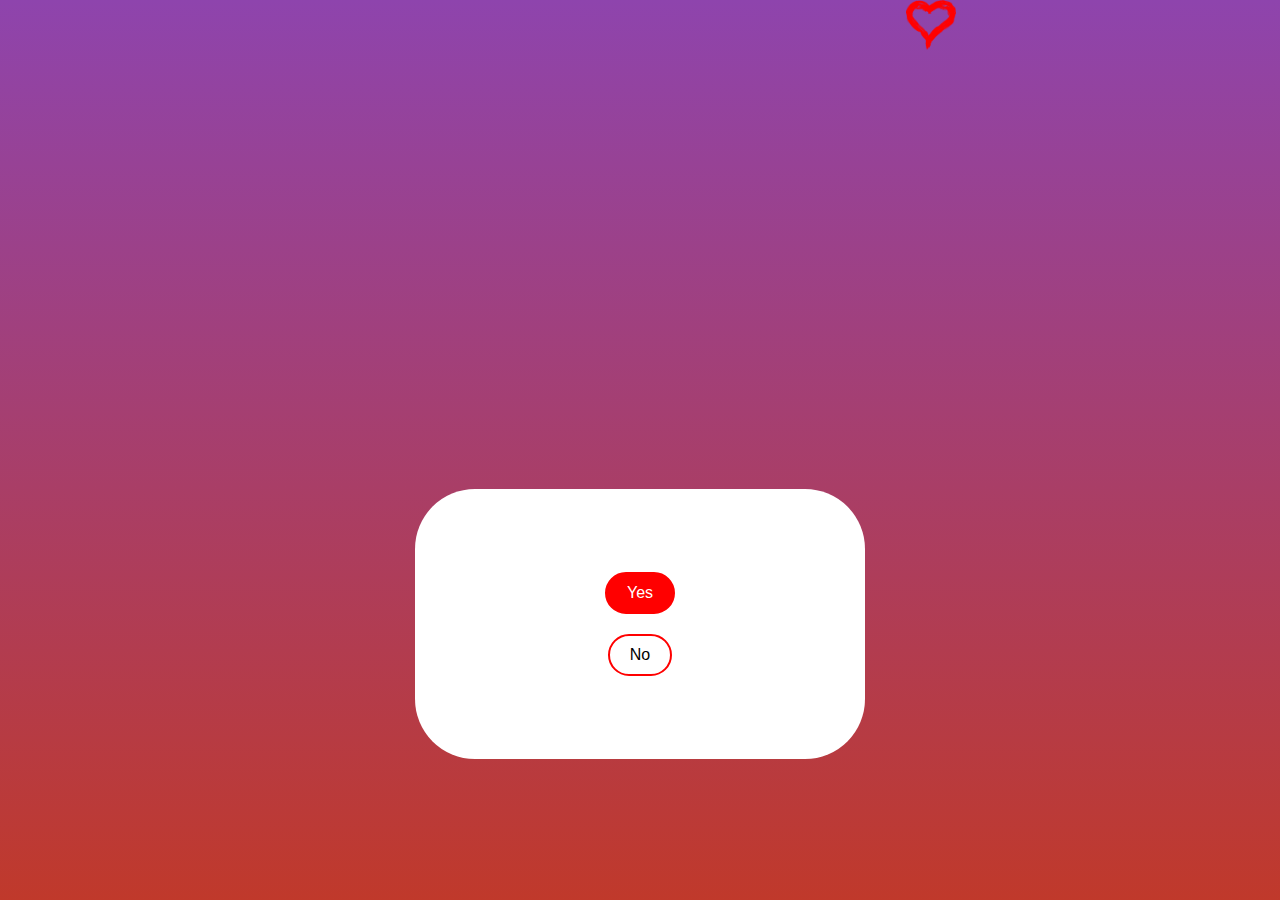
<file: index.html>
<!DOCTYPE html>
<html lang="en">
<head>
    <meta charset="UTF-8">
    <meta name="viewport" content="width=device-width, initial-scale=1.0">
    <title>Dinner Date</title>
    <link href="https://fonts.googleapis.com/css2?family=Lobster&display=swap" rel="stylesheet">
    <link rel="stylesheet" href="style.css">
</head>
<body>
    <img src="./images/date.png" alt="date" id="header-image">
    <p id="date-text">Will you be my Valentine's date?</p>
    <div id="wrapper">
        <a href="main2.html">
            <button id="yes-btn">Yes</button>
        </a>
        <button id="no-btn">No</button>
    </div>
    <script src="function.js"></script>
</body>
</html>
</file>
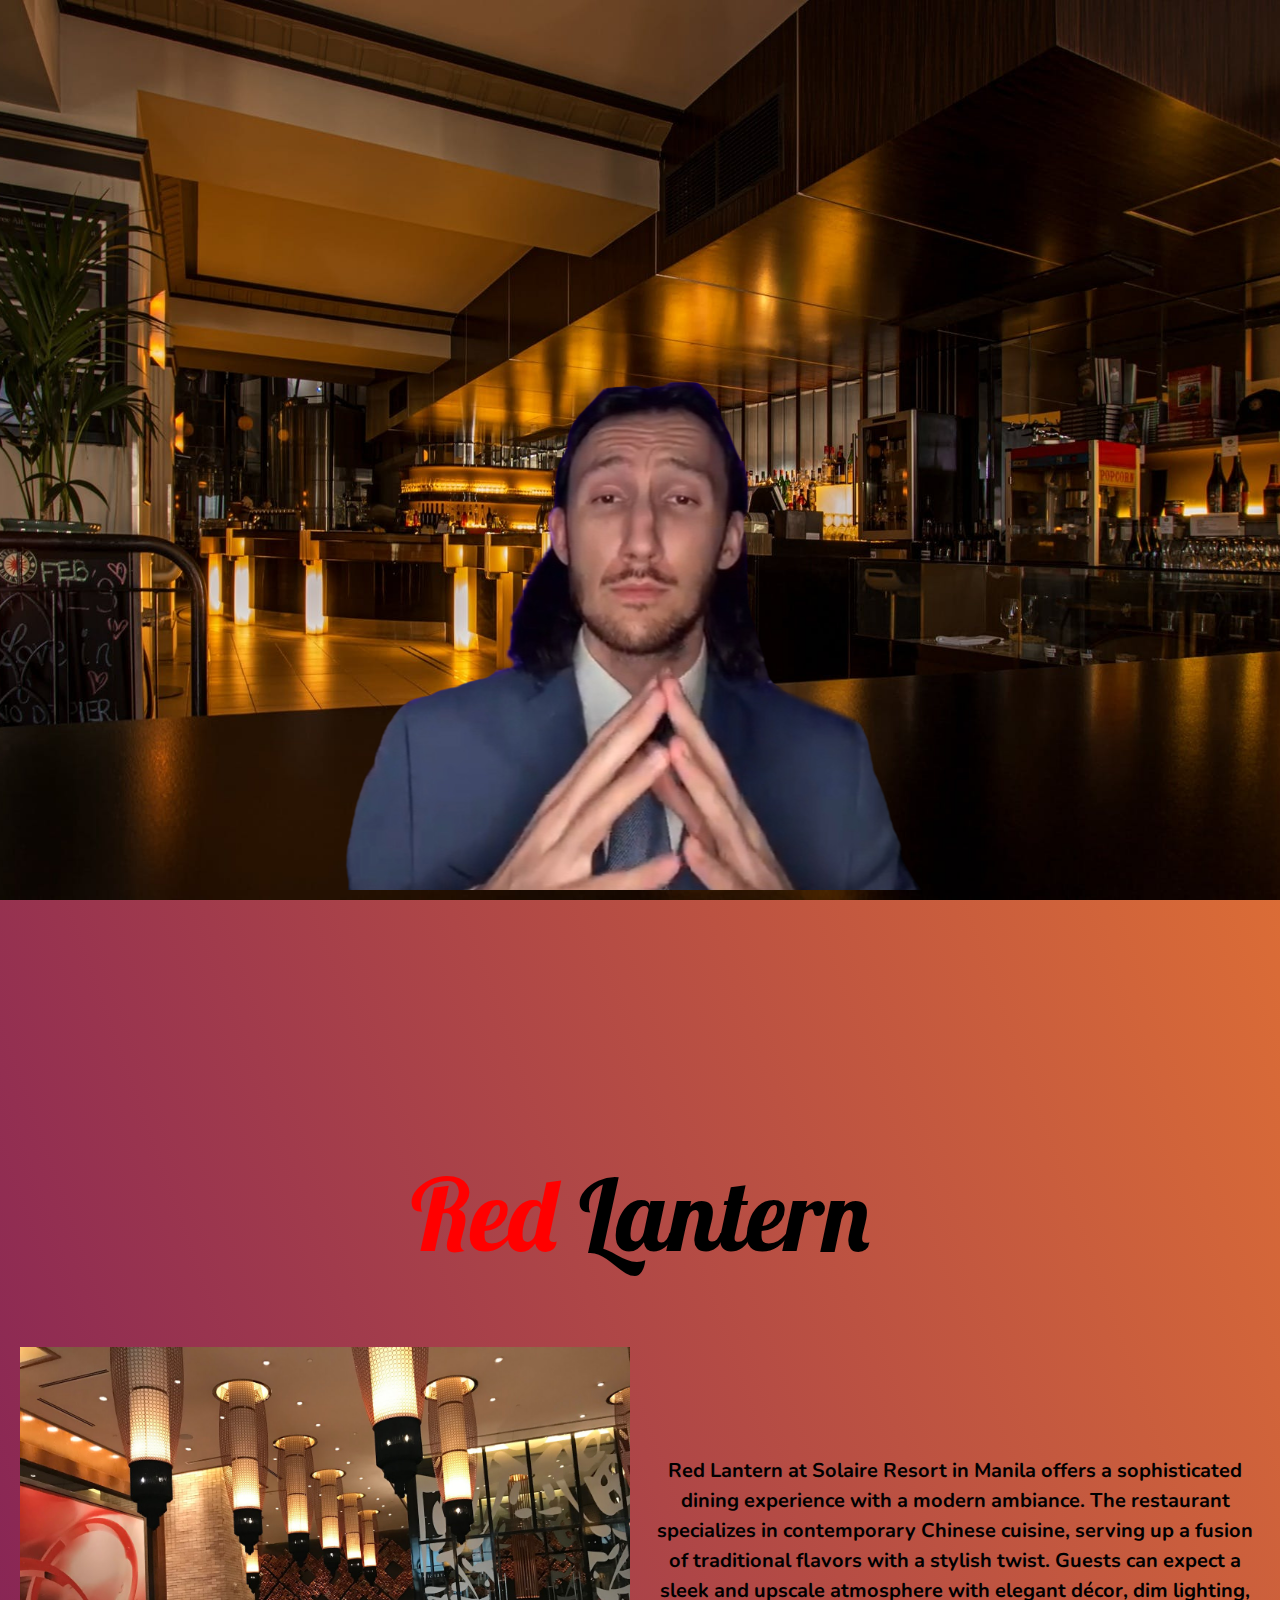
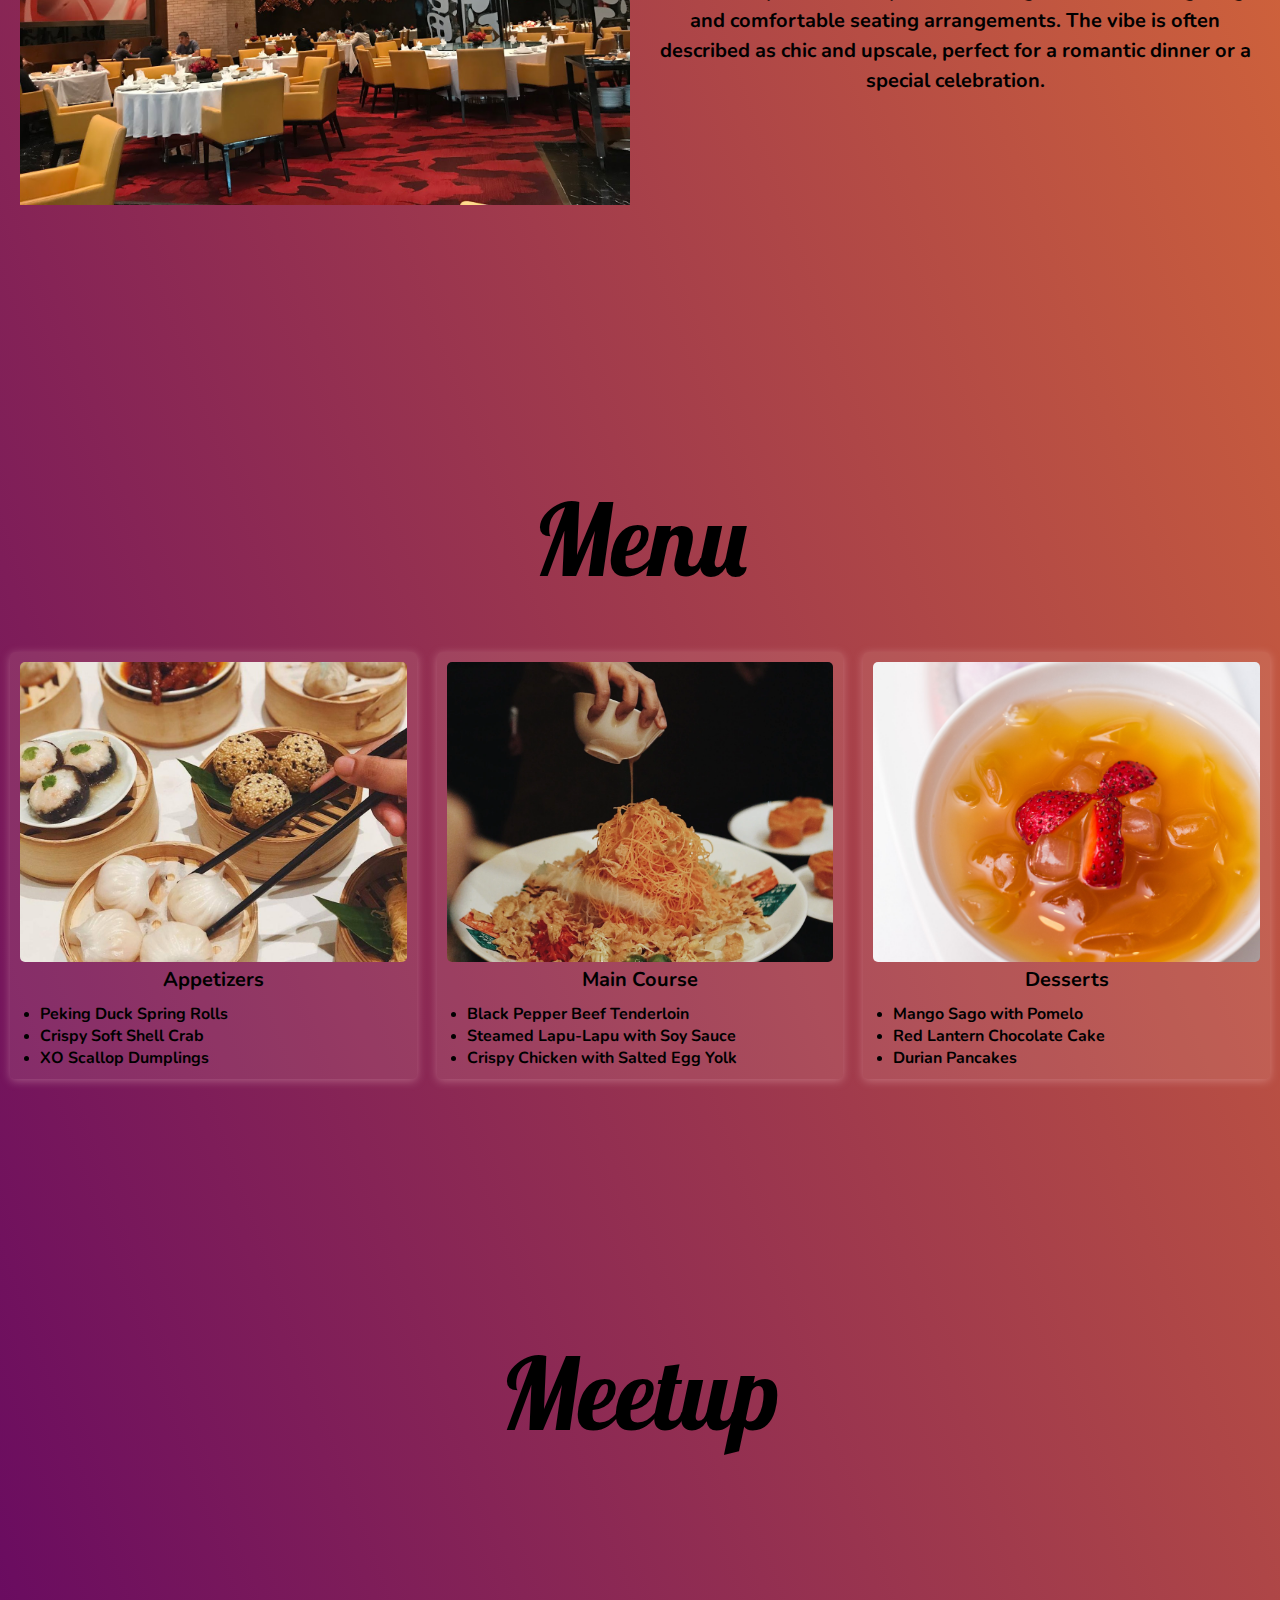
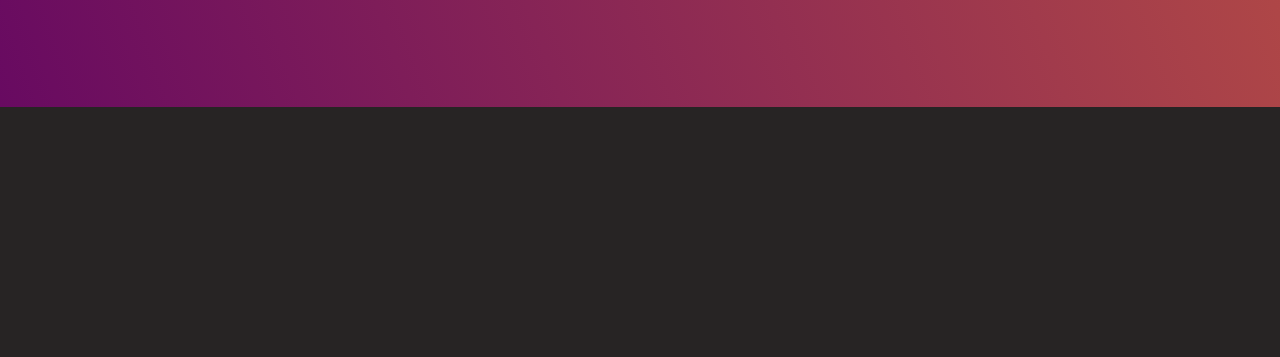
<file: main2.html>
<!DOCTYPE html>
<html lang="en">
<head>
    <meta charset="UTF-8">
    <meta name="viewport" content="width=device-width, initial-scale=1.0">
    <link rel="stylesheet" href="https://fonts.googleapis.com/css2?family=Lobster&display=swap">
    <link rel="stylesheet" href="https://fonts.googleapis.com/css2?family=Nunito&display=swap" >
    <title>Dinner Date</title>
    <link rel="stylesheet" href="style2.css">
</head>
<body>
    <!-- First Part -->
    <div class="wrapper">
        <img src="./images/bg_main2.jpg" alt="mainbg" id="bg">
        <p id="top_left">I received:
            <br>Your Confirmation
        </p>
        <p id="top_right">You received:
            <br>Dinner Date
        </p>
        <img src="./images/trade.png" alt="tradeimg" id="trade">
    </div>

    <!-- Second Part -->
    <p class="padding"></p>
    <p class="restaurant_name"><span class="red-word">Red</span> Lantern</p>
    <div class="content-wrapper">
        <img src="./images/red_lantern_1.JPG" alt="diningArea" id="dining_Area">
        <p class="advertisement"> Red Lantern at Solaire Resort in Manila offers a sophisticated dining experience with a modern ambiance. The restaurant specializes in contemporary Chinese cuisine, serving up a fusion of traditional flavors with a stylish twist. Guests can expect a sleek and upscale atmosphere with elegant décor, dim lighting, and comfortable seating arrangements. The vibe is often described as chic and upscale, perfect for a romantic dinner or a special celebration.</p>
    </div>

    <!-- Third Part -->
    <p class="padding"></p>
    <p class="menuList">Menu</p>
    <div class="card-container">
        <div class="card">
            <img src="./images/appetizer.jpg" alt="Card Image 1">
            <p align="center" class="title">Appetizers</p>
            <ul>
                <li><p>Peking Duck Spring Rolls</p></li>
                <li><p>Crispy Soft Shell Crab</p></li>
                <li><p>XO Scallop Dumplings</p></li>
            </ul>
        </div>
        <div class="card">
            <img src="./images/mainCourse.webp" alt="Card Image 2">
            <p align="center" class="title">Main Course</p>
            <ul>
                <li><p>Black Pepper Beef Tenderloin</p></li>
                <li><p>Steamed Lapu-Lapu with Soy Sauce</p></li>
                <li><p>Crispy Chicken with Salted Egg Yolk</p></li>
            </ul>
        </div>
        <div class="card">
            <img src="./images/desserts.jpg" alt="Card Image 3">
            <p align="center" class="title">Desserts</p>
            <ul>
                <li><p>Mango Sago with Pomelo</p></li>
                <li><p>Red Lantern Chocolate Cake</p></li>
                <li><p>Durian Pancakes</p></li>
            </ul>
        </div>
    </div>

    <!-- Fourth Part -->
    <p class="padding"></p>
    <p class="menuList">Meetup</p>
    <p class="padding"></p>
    <footer></footer>
</body>
</html>
</file>
<file: style.css>
/* Apply styles for all devices */
body {
    display: flex;
    flex-direction: column;
    justify-content: center;
    align-items: center;
    height: 100vh;
    margin: 0;
    background: linear-gradient(to bottom, #8e44ad, #c0392b);
    /* Purple gradient background */
}

#heart {
    position: absolute;
    width: 50px;
    height: 50px;
}

#header-image {
    width: 250px;
    height: 250px;
    margin-bottom: 20px;
    opacity: 0;
    animation: fadeInFromLeft 1.5s forwards;
}

@keyframes fadeInFromLeft {
    0% {
        opacity: 0;
        transform: translateX(-100%);
    }

    100% {
        opacity: 1;
        transform: translateX(0);
    }
}

#wrapper {
    display: flex;
    flex-direction: column;
    justify-content: center;
    align-items: center;
    width: 80%;
    max-width: 450px;
    height: 30%;
    border-radius: 60px;
    position: relative;
    background-color: white;

    @media only screen and (max-width: 768px) {
        height: 30%;
    }
}

button {
    padding: 10px 20px;
    margin: 10px 5px;
    font-size: 16px;
    border-radius: 50px;
    border: 2px solid red;
}

#yes-btn {
    background-color: red;
    color: white;
}

#no-btn {
    background-color: white;
    color: black;
}

@keyframes fadeInText {
    from {
        opacity: 0;
        transform: translateY(-20px);
    }

    to {
        opacity: 1;
        transform: translateY(0);
    }
}

#date-text {
    font-size: 24px;
    font-family: 'Lobster', cursive;
    text-align: center;
    opacity: 0;
}

#happy-text {
    font-size: 20px;
    font-family: 'Lobster', cursive;
    text-align: center;
}

@keyframes fadeInAndOut {
    0% {
        opacity: 0;
        transform: translateY(-20vh);
    }

    50% {
        opacity: 1;
        transform: translateY(0);
    }

    100% {
        opacity: 0;
        transform: translateY(100vh);
    }
}

.heart {
    position: absolute;
    width: 50px;
    height: 50px;
    animation: fadeInAndOut 3s linear infinite;
}

/* Media query for smaller screens */
@media only screen and (max-width: 768px) {
    #header-image {
        width: 80%;
    }

    #date-text {
        font-size: 18px;
    }

    #happy-text {
        font-size: 16px;
    }
}
</file>
<file: style2.css>
/* Apply CSS Reset for better cross-browser consistency */
* {
    box-sizing: border-box;
    margin: 0;
    padding: 0;
}

body{
    background: linear-gradient(to top right, rgb(99, 6, 99),  rgb(236, 123, 48));
}
/* Wrapper */
.wrapper {
    position: relative;
    width: 100%;
    height: 100vh; /* Make the wrapper full height of the viewport */
    overflow: hidden; /* Hide overflow content */
    display: flex;
    justify-content: center;
    align-items: center;
}

.content-wrapper {
    display: flex; /* Use flexbox layout */
    justify-content: space-between; /* Align elements horizontally */
    align-items: center; /* Center elements vertically */
    flex-wrap: wrap; /* Allow elements to wrap to the next line if there's not enough space */
    padding: 20px; /* Adjust padding as needed */
}

/* Background image */
#bg {
    position: absolute;
    top: 0;
    left: 0;
    width: 100%;
    height: 100%;
    object-fit: cover; /* This ensures the image covers the entire container */
}

/* Trade image */
#trade {
    position: absolute;
    bottom: 10px; /* Adjust this value to your preference */
    left: 50%;
    transform: translateX(-50%);
    
    animation: fadein 2s forwards;
    z-index: 2; /* Ensure trade image is above the background image */
}

@keyframes fadein {
    0% {
        max-width: 0%; /* Adjust this value as needed */
    }
    100% {
        max-width: 100%; /* Adjust this value as needed */
    }
}

/* Text on top left */
#top_left {
    position: absolute;
    top: 15vh; /* Adjust top position relative to viewport height */
    left: 15vw; /* Adjust left position relative to viewport width */
    color: white; /* Set text color */
    font-size: 2.5vw; /* Set font size relative to viewport width */
    z-index: 1; /* Ensure text is above the background image */
    text-align: center;
    font-family: 'Nunito', sans-serif;
    opacity: 0; /* Initially hide the element */
    animation: fadeinlefttoright 2s forwards;
    animation-delay: 1s; /* Start the animation immediately */

    @media only screen and (max-width: 768px) {
        font-size: 4vw;
    }
}

/* Text on top right */
#top_right {
    position: absolute;
    top: 15vh; /* Adjust top position relative to viewport height */
    right: 15vw; /* Adjust right position relative to viewport width */
    color: white; /* Set text color */
    font-size: 2.5vw; /* Set font size relative to viewport width */
    z-index: 1; /* Ensure text is above the background image */
    text-align: center;
    font-family: 'Nunito', sans-serif;
    opacity: 0; /* Initially hide the element */
    animation: fadeinrighttoleft 2s forwards;
    animation-delay: 2s; /* Start the animation immediately */

    @media only screen and (max-width: 768px) {
        font-size: 4vw;
    }
}

@keyframes fadeinlefttoright {
    from {
        opacity: 0;
        transform: translateX(-100%);
    }
    to {
        opacity: 1;
        transform: translateX(0%);
    }
}

@keyframes fadeinrighttoleft {
    from {
        opacity: 0;
        transform: translateX(100%);
    }
    to {
        opacity: 1;
        transform: translateX(0%);
    }
}

/* Show top_left and top_right after the trade animation completes */
#trade.animation-complete + #top_left,
#trade.animation-complete + #top_right {
    opacity: 1;
}

/* Styling for the restaurant name */
.restaurant_name {
    font-family: 'Lobster', cursive; /* Apply Lobster font */
    font-size: 100px; /* Set font size to 50px */
    text-align: center; /* Center text */
    margin: 0; /* Remove default margin */
    padding: 4%; /* Remove default padding */

    @media only screen and (max-width: 768px) {
        font-size: 20vw;
    }
}
 
.red-word {
    color: red; /* Set the color of the word "Red" to red */
}

#dining_Area {
    width: calc(50% - 10px); /* Adjust width as needed */
    max-width: 100%; /* Ensure image takes full width */
}

.advertisement {
    width: calc(50% - 10px); /* Adjust width as needed */
    max-width: 100%; /* Ensure text takes full width */
    color: black; /* Set text color */
    font-size: 20px; /* Set font size */
    text-align: center;
    font-family: 'Nunito', sans-serif;
    font-weight: bold;
    line-height: 1.5; /* Set line height */
    margin-top: 1ppx; /* Add margin at the top */
}

@media only screen and (max-width: 768px) {
    /* Adjust styles for smaller screens */
    .content-wrapper {
        flex-direction: column; /* Stack elements vertically on smaller screens */
    }

    #dining_Area,
    .advertisement {
        width: 100%; /* Set width to full width on smaller screens */
        margin-bottom: 20px; /* Add margin between elements on smaller screens */
    }

    .advertisement {
        font-size: 16px; /* Adjust font size for smaller screens */
    }
}

.padding{
    padding-bottom: 200px;

    @media only screen and (max-width: 768px) {
        padding-bottom: 160px;
    }
}

.menuList {
    font-family: 'Lobster', cursive; /* Apply Lobster font */
    font-size: 100px; /* Set font size to 50px */
    text-align: center; /* Center text */
    margin: 0; /* Remove default margin */
    padding: 4%; /* Remove default padding */

    @media only screen and (max-width: 768px) {
        font-size: 30vw;
    }
}

.card-container {
    display: flex; /* Use flexbox layout */
    justify-content: space-around; /* Align cards evenly along the main axis */
    flex-wrap: wrap; /* Allow cards to wrap to the next line if there's not enough space */
}

.card {
    width: calc(33.33% - 20px); /* Adjust the width as needed */
    margin: 0 10px; /* Adjust the margin as needed */
    background-color: rgba(255, 221, 208, 0.116); /* Semi-transparent white */
    border-radius: 5px;
    box-shadow: 0 2px 10px rgba(255, 210, 210, 0.342); /* Red shadow */
    padding: 10px;
    box-sizing: border-box;
}

.card .title{
    font-family: 'Nunito', sans-serif;
    font-weight: bold;
    font-size: 20px;
}

.card ul {
    margin-top: 10px; /* Add margin to separate the list from the paragraph */
    padding-left: 20px; /* Add padding to align the bullet points with the text */
}

.card ul p {
    font-family: 'Nunito', sans-serif;
    font-weight: bold;
}

/* Default styles for card images */
.card img {
    width: 100%;
    height: 300px; /* Allow images to adjust their height according to aspect ratio */
    object-fit: cover; /* Maintain aspect ratio and cover the entire space */
    border-radius: 5px;
}

/* Media query for smaller screens */
@media screen and (max-width: 767px) {
    .card-container {
        height: 100%;
        flex-direction: column; /* Change to vertical alignment */
    }

    .card {
        width: calc(100% - 20px); /* Adjust the width as needed */
        margin: 10px; /* Adjust the margin as needed */
    }
}

/* Media query for larger screens (e.g., desktop browsers) */
@media screen and (min-width: 768px) {
    .card img {
        height: 300px; /* Set a larger height for card images on larger screens */
    }
}

footer {
    height: 250px;
    background-color: rgb(39, 36, 36);
    padding-top: 10px; /* Adjust the value as needed */
}
</file>
